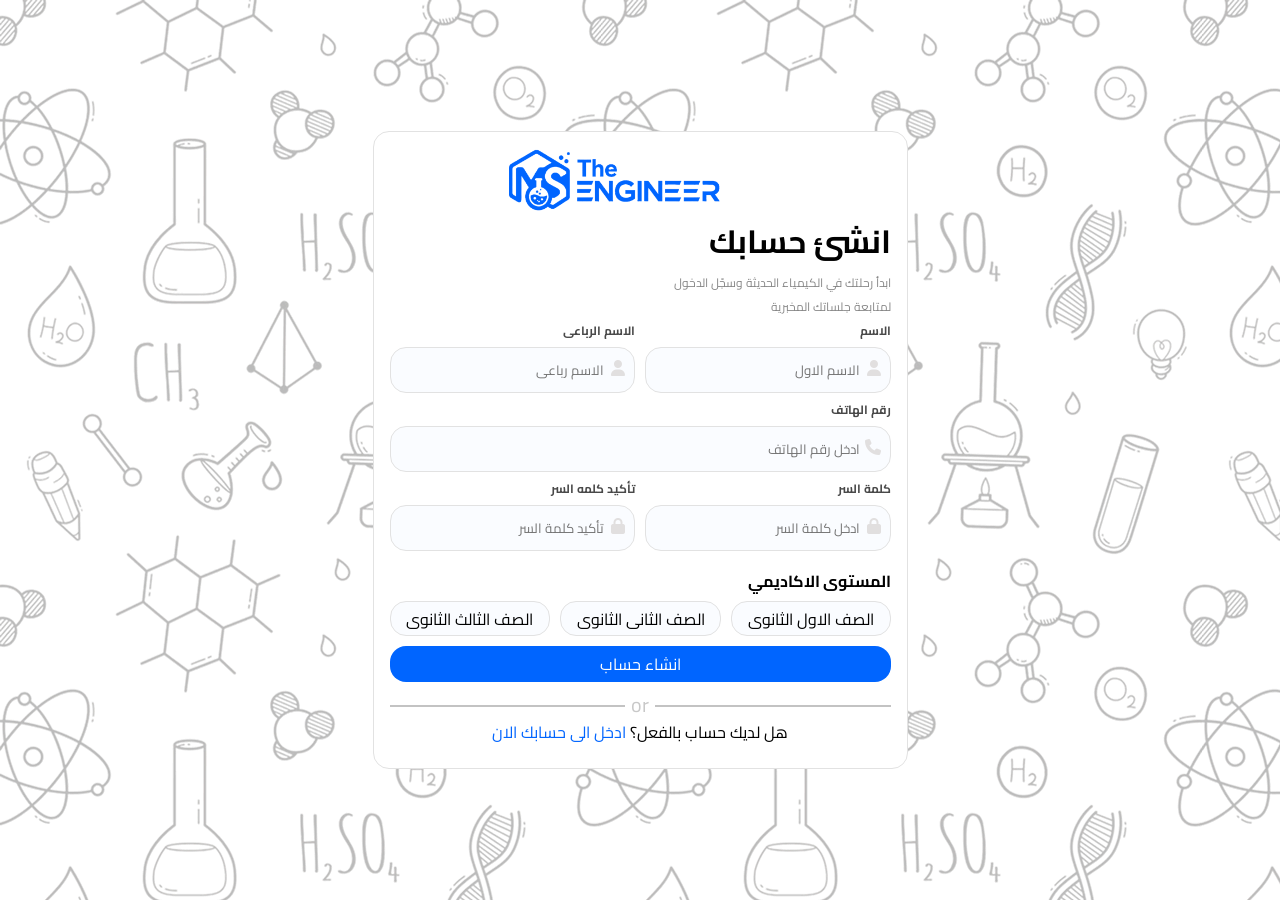
<file: index.html>
<!doctype html>
<html lang="ar">
  <head>
    <meta charset="UTF-8" />
    <meta name="viewport" content="width=device-width, initial-scale=1.0" />
    <meta
      name="description"
      content="أنشئ حسابًا جديدًا في منصة البشمهندس محمد صبري للاستفادة من الدروس والاختبارات التعليمية."
    />
    <meta
      name="keywords"
      content="محمد صبري, البشمهندس محمد صبري, منصة محمد صبري, تعليم, ثانوية عامة, الصف الأول الثانوي, الصف الثاني الثانوي, الصف ال   ثالث الثانوي, دروس, مراجعات, اختبارات"
    />
    <link rel="icon" href="Images/icon.png" />
    <meta name="author" content="Mohamed Shehta" />
    <title>انشاء الحساب | البشمهندس محمد صبرى</title>
    <link
      rel="stylesheet"
      href="https://cdnjs.cloudflare.com/ajax/libs/font-awesome/6.7.2/css/all.min.css"
    />
    <link rel="preconnect" href="https://fonts.googleapis.com" />
    <link rel="preconnect" href="https://fonts.gstatic.com" crossorigin />
    <link
      href="https://fonts.googleapis.com/css2?family=Cairo:wght@200..1000&family=DM+Sans:ital,opsz,wght@0,9..40,100..1000;1,9..40,100..1000&family=Inter:ital,opsz,wght@0,14..32,100..900;1,14..32,100..900&family=Nunito+Sans:ital,opsz,wght@0,6..12,200..1000;1,6..12,200..1000&family=Playfair+Display:ital,wght@0,400..900;1,400..900&display=swap"
      rel="stylesheet"
    />
    <link rel="stylesheet" href="CSS/register.css" />
    <script src="JS/register.js" defer></script>
  </head>
  <body>
    <main>
      <form action="">
        <div class="box-logo">
          <img src="Images/logo.png" alt="logo" loading="lazy" />
        </div>
        <div class="container-data">
          <div class="box-content">
            <h1>انشئ حسابك</h1>
            <p>
              ابدأ رحلتك في الكيمياء الحديثة وسجّل الدخول<br />
              لمتابعة جلساتك المخبرية
            </p>
          </div>
          <div class="box-input-one">
            <label for="n">الاسم</label>
            <div class="input-box">
              <i class="fa-solid fa-user" aria-hidden="true"></i>
              <input type="text" id="n" placeholder="الاسم الاول" name="name" />
            </div>
            <div class="error-name"></div>
          </div>
          <div class="box-input-two">
            <label for="fn">الاسم الرباعى</label>
            <div class="input-box">
              <i class="fa-solid fa-user" aria-hidden="true"></i>
              <input
                type="text"
                id="fn"
                placeholder="الاسم رباعى"
                name="full-name"
              />
            </div>
            <div class="error-name"></div>
          </div>
          <div class="box-input-three">
            <label for="p">رقم الهاتف</label>
            <div class="input-box">
              <i class="fa-solid fa-phone" aria-hidden="true"></i>
              <input
                type="tel"
                id="p"
                placeholder="ادخل رقم الهاتف"
                name="phone"
              />
            </div>
            <div class="error-phone"></div>
          </div>
          <div>
            <button type="button">&lt; التالي</button>
          </div>
        </div>
        <div class="section-two">
          <div class="box-input-four">
            <label for="pass">كلمة السر</label>
            <div class="input-box">
              <i class="fa-solid fa-lock" aria-hidden="true"></i>
              <input
                type="text"
                name="password"
                placeholder="ادخل كلمة السر"
                id="pass"
              />
            </div>
            <div class="password"></div>
          </div>
          <div class="box-input-five">
            <label for="passwo">تأكيد كلمه السر</label>
            <div class="input-box">
              <i class="fa-solid fa-lock" aria-hidden="true"></i>
              <input
                type="text"
                name="password"
                placeholder="تأكيد كلمة السر"
                id="passwo"
              />
            </div>
            <div class="error-password"></div>
          </div>
          <div class="grades">
            <label>المستوى الاكاديمي</label>
            <div
              class="grade one"
              role="checkbox"
              aria-checked="true"
              tabindex="0"
            >
              الصف الاول الثانوى
            </div>
            <div class="grade two" tabindex="0">الصف الثانى الثانوى</div>
            <div class="grade three" tabindex="0">الصف الثالث الثانوى</div>
          </div>
          <div class="sign-up">
            <button type="submit">انشاء حساب</button>
          </div>
        </div>
        <div class="another-option">
          <div class="option-word">or</div>
          <div class="option-two">
            <span> هل لديك حساب بالفعل؟ </span>
            <a href="login.html">ادخل الى حسابك الان</a>
          </div>
        </div>
      </form>
    </main>
  </body>
</html>
</file>
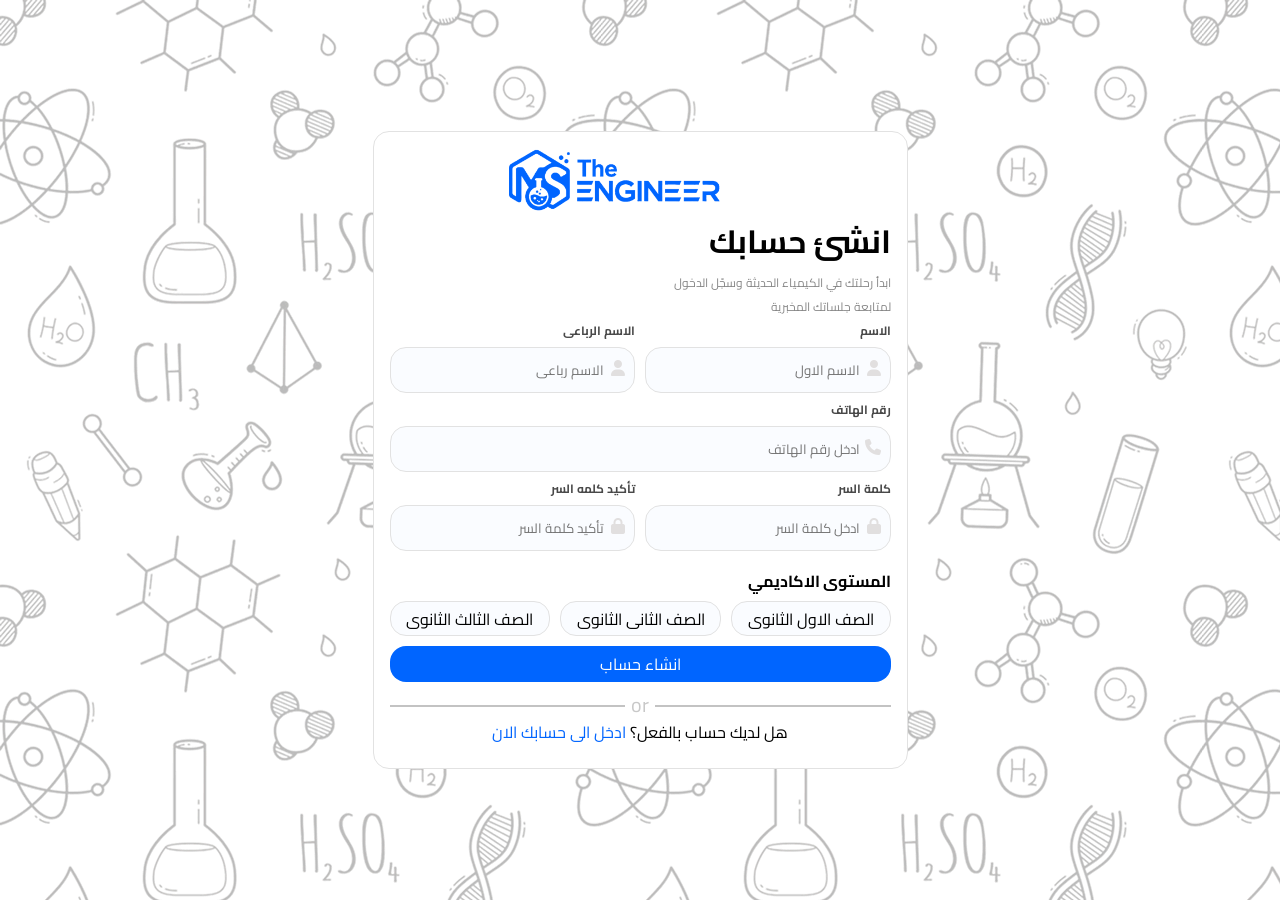
<file: HTML/index.html>
<!doctype html>
<html lang="ar">
  <head>
    <meta charset="UTF-8" />
    <meta name="viewport" content="width=device-width, initial-scale=1.0" />
    <meta
      name="description"
      content="أنشئ حسابًا جديدًا في منصة البشمهندس محمد صبري للاستفادة من الدروس والاختبارات التعليمية."
    />
    <meta
      name="keywords"
      content="محمد صبري, البشمهندس محمد صبري, منصة محمد صبري, تعليم, ثانوية عامة, الصف الأول الثانوي, الصف الثاني الثانوي, الصف ال   ثالث الثانوي, دروس, مراجعات, اختبارات"
    />
    <link rel="icon" href="/Images/icon.png" />
    <meta name="author" content="Mohamed Shehta" />
    <title>انشاء الحساب | البشمهندس محمد صبرى</title>
    <link
      rel="stylesheet"
      href="https://cdnjs.cloudflare.com/ajax/libs/font-awesome/6.7.2/css/all.min.css"
    />
    <link rel="preconnect" href="https://fonts.googleapis.com" />
    <link rel="preconnect" href="https://fonts.gstatic.com" crossorigin />
    <link
      href="https://fonts.googleapis.com/css2?family=Cairo:wght@200..1000&family=DM+Sans:ital,opsz,wght@0,9..40,100..1000;1,9..40,100..1000&family=Inter:ital,opsz,wght@0,14..32,100..900;1,14..32,100..900&family=Nunito+Sans:ital,opsz,wght@0,6..12,200..1000;1,6..12,200..1000&family=Playfair+Display:ital,wght@0,400..900;1,400..900&display=swap"
      rel="stylesheet"
    />
    <link rel="stylesheet" href="/CSS/register.css" />
    <script src="/JS/register.js" defer></script>
  </head>
  <body>
    <main>
      <form action="">
        <div class="box-logo">
          <img src="/Images/logo.png" alt="logo" loading="lazy" />
        </div>
        <div class="container-data">
          <div class="box-content">
            <h1>انشئ حسابك</h1>
            <p>
              ابدأ رحلتك في الكيمياء الحديثة وسجّل الدخول<br />
              لمتابعة جلساتك المخبرية
            </p>
          </div>
          <div class="box-input-one">
            <label for="n">الاسم</label>
            <div class="input-box">
              <i class="fa-solid fa-user" aria-hidden="true"></i>
              <input type="text" id="n" placeholder="الاسم الاول" name="name" />
            </div>
            <div class="error-name"></div>
          </div>
          <div class="box-input-two">
            <label for="fn">الاسم الرباعى</label>
            <div class="input-box">
              <i class="fa-solid fa-user" aria-hidden="true"></i>
              <input
                type="text"
                id="fn"
                placeholder="الاسم رباعى"
                name="full-name"
              />
            </div>
            <div class="error-name"></div>
          </div>
          <div class="box-input-three">
            <label for="p">رقم الهاتف</label>
            <div class="input-box">
              <i class="fa-solid fa-phone" aria-hidden="true"></i>
              <input
                type="tel"
                id="p"
                placeholder="ادخل رقم الهاتف"
                name="phone"
              />
            </div>
            <div class="error-phone"></div>
          </div>
          <div>
            <button type="button">&lt; التالي</button>
          </div>
        </div>
        <div class="section-two">
          <div class="box-input-four">
            <label for="pass">كلمة السر</label>
            <div class="input-box">
              <i class="fa-solid fa-lock" aria-hidden="true"></i>
              <input
                type="text"
                name="password"
                placeholder="ادخل كلمة السر"
                id="pass"
              />
            </div>
            <div class="password"></div>
          </div>
          <div class="box-input-five">
            <label for="passwo">تأكيد كلمه السر</label>
            <div class="input-box">
              <i class="fa-solid fa-lock" aria-hidden="true"></i>
              <input
                type="text"
                name="password"
                placeholder="تأكيد كلمة السر"
                id="passwo"
              />
            </div>
            <div class="error-password"></div>
          </div>
          <div class="grades">
            <label>المستوى الاكاديمي</label>
            <div
              class="grade one"
              role="checkbox"
              aria-checked="true"
              tabindex="0"
            >
              الصف الاول الثانوى
            </div>
            <div class="grade two" tabindex="0">الصف الثانى الثانوى</div>
            <div class="grade three" tabindex="0">الصف الثالث الثانوى</div>
          </div>
          <div class="sign-up">
            <button type="submit">انشاء حساب</button>
          </div>
        </div>
        <div class="another-option">
          <div class="option-word">or</div>
          <div class="option-two">
            <span> هل لديك حساب بالفعل؟ </span>
            <a href="login.html">ادخل الى حسابك الان</a>
          </div>
        </div>
      </form>
    </main>
  </body>
</html>
</file>
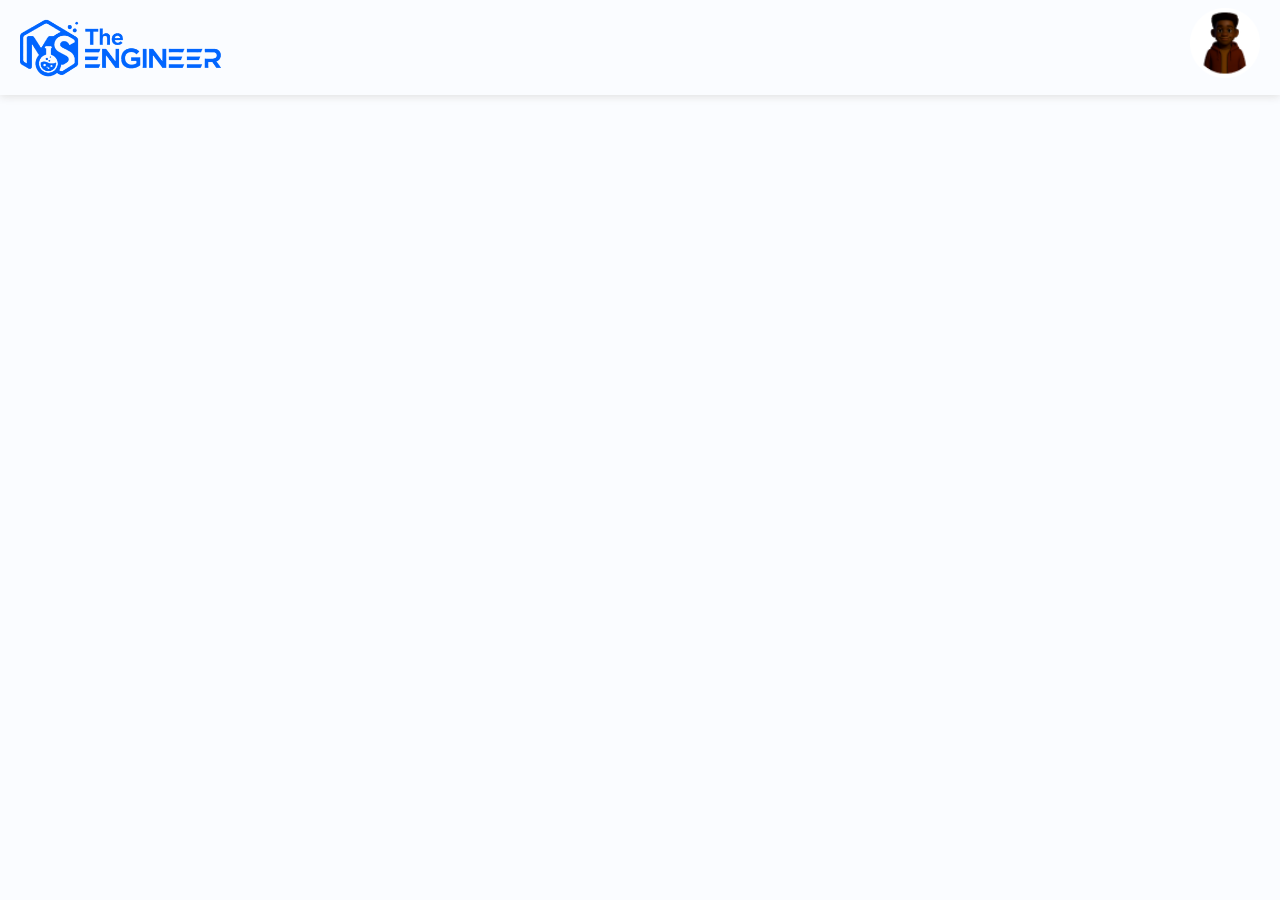
<file: lecture.html>
<!doctype html>
<html lang="en">
  <head>
    <meta charset="UTF-8" />

    <meta name="viewport" content="width=device-width, initial-scale=1.0" />

    <meta
      name="description"
      content="محاضرات الكيمياء للمرحلة الثانوية مع البشمهندس محمد صبري. شاهد الدروس التعليمية، المراجعات، وحمّل المذكرات وملفات PDF."
    />

    <meta
      name="keywords"
      content="محاضرات الكيمياء, فيديوهات تعليمية, محمد صبري, منصة تعليمية, مذكرات, ملفات PDF, دروس الكيمياء, الصف الأول الثانوي, الصف الثاني الثانوي, الصف الثالث الثانوي"
    />

    <meta name="author" content="Mohamed Shehta" />

    <title>المحاضرات | البشمهندس محمد صبري</title>

    <link rel="icon" href="Images/icon.png" />

    <link
      rel="stylesheet"
      href="https://cdnjs.cloudflare.com/ajax/libs/font-awesome/6.7.2/css/all.min.css"
    />

    <link rel="preconnect" href="https://fonts.googleapis.com" />
    <link rel="preconnect" href="https://fonts.gstatic.com" crossorigin />

    <link
      href="https://fonts.googleapis.com/css2?family=Cairo:wght@200..1000&family=DM+Sans:ital,opsz,wght@0,9..40,100..1000;1,9..40,100..1000&family=Inter:ital,opsz,wght@0,14..32,100..900;1,14..32,100..900&family=Nunito+Sans:ital,opsz,wght@0,6..12,200..1000;1,6..12,200..1000&family=Playfair+Display:ital,wght@0,400..900;1,400..900&display=swap"
      rel="stylesheet"
    />

    <link rel="stylesheet" href="CSS/lecture.css" />

    <script src="JS/lecture.js" defer></script>
  </head>
  <body>
    <header></header>
    <main></main>
  </body>
</html>
</file>
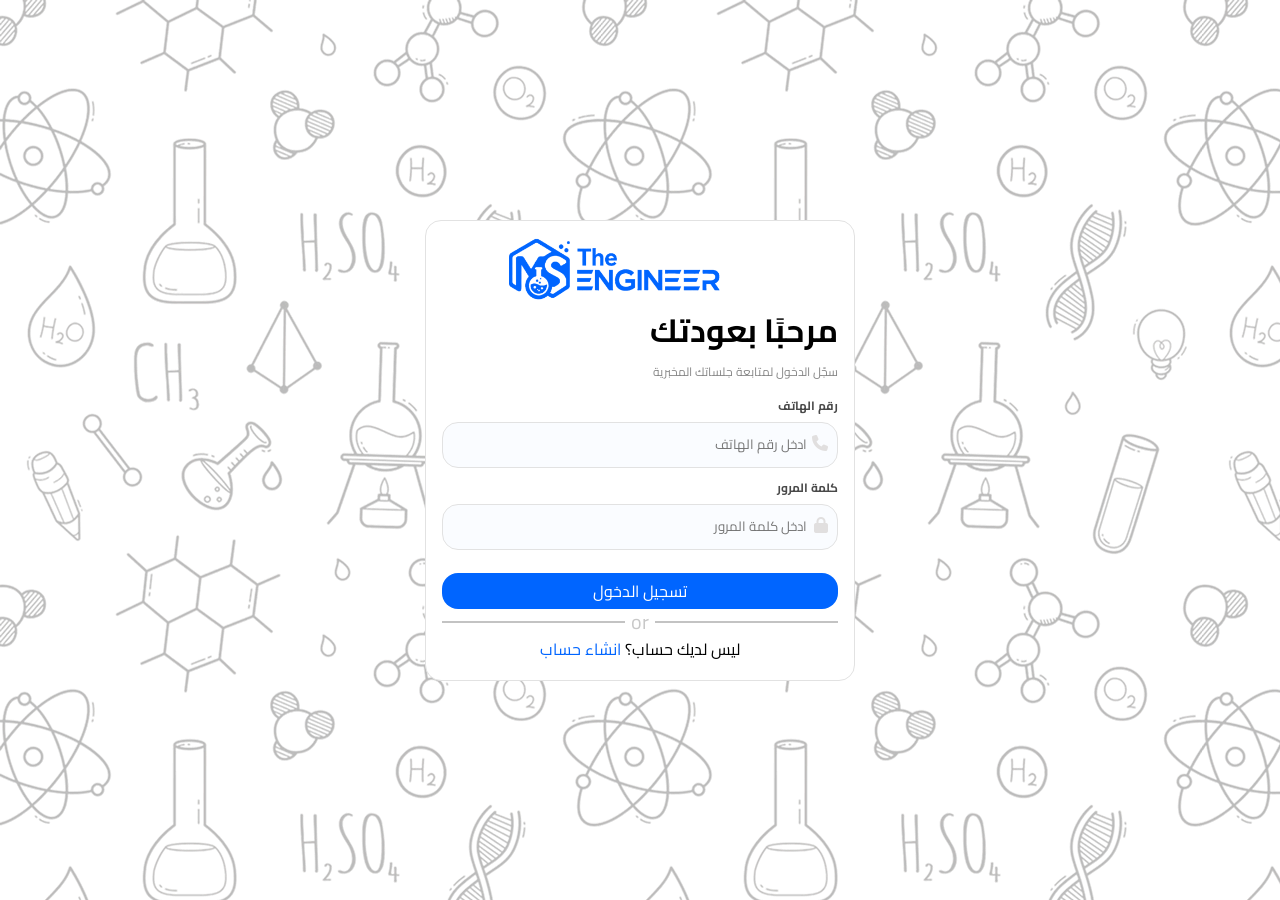
<file: login.html>
<!doctype html>
<html lang="ar">
  <head>
    <meta charset="UTF-8" />
    <meta name="viewport" content="width=device-width, initial-scale=1.0" />
    <meta
      name="description"
      content="سجل الدخول إلى المنصة التعليمية للوصول إلى الدروس والاختبارات ومتابعة تقدمك."
    />
    <meta />

    <meta
      name="keywords"
      content="محمد صبري, البشمهندس فى الكيمياء,البشمهندس محمد صبري, منصة محمد صبري, تعليم, ثانوية عامة, الصف الأول الثانوي, الصف الثاني الثانوي, الصف الثالث الثانوي, دروس, مراجعات, اختبارات"
    />
    <link rel="icon" href="Images/icon.png" />
    <meta name="author" content="Mohamed Shehta" />
    <title>تسجيل الدخول | البشمهندس محمد صبرى</title>
    <link
      rel="stylesheet"
      href="https://cdnjs.cloudflare.com/ajax/libs/font-awesome/6.7.2/css/all.min.css"
    />
    <link rel="preconnect" href="https://fonts.googleapis.com" />
    <link rel="preconnect" href="https://fonts.gstatic.com" crossorigin />
    <link
      href="https://fonts.googleapis.com/css2?family=Cairo:wght@200..1000&family=DM+Sans:ital,opsz,wght@0,9..40,100..1000;1,9..40,100..1000&family=Inter:ital,opsz,wght@0,14..32,100..900;1,14..32,100..900&family=Nunito+Sans:ital,opsz,wght@0,6..12,200..1000;1,6..12,200..1000&family=Playfair+Display:ital,wght@0,400..900;1,400..900&display=swap"
      rel="stylesheet"
    />
    <link rel="stylesheet" href="CSS/login.css" />
    <script src="JS/login.js" defer></script>
  </head>
  <body>
    <main>
      <form action="">
        <div class="content-box">
          <div class="box-logo">
            <img src="Images/logo.png" alt="logo" loading="lazy" />
          </div>
          <div class="content">
            <h1>مرحبًا بعودتك</h1>
            <p>سجّل الدخول لمتابعة جلساتك المخبرية</p>
          </div>
        </div>
        <div class="inputs-box">
          <div class="input-one">
            <label for="n">رقم الهاتف</label>
            <div class="input-box">
              <i class="fa-solid fa-phone" aria-hidden="true"></i>
              <input
                type="tel"
                name="number"
                id="n"
                placeholder="ادخل رقم الهاتف"
              />
            </div>
          </div>
          <div class="input-two">
            <label for="passwor">كلمة المرور</label>
            <div class="input-box">
              <i class="fa-solid fa-lock" aria-hidden="true"></i>
              <input
                type="password"
                name="password"
                id="passwor"
                placeholder="ادخل كلمة المرور"
              />
            </div>
            <div class="warn"></div>
          </div>
        </div>
        <div class="section-option">
          <div><button type="submit">تسجيل الدخول</button></div>
          <div class="option">or</div>
          <div class="option-two">
            <span>ليس لديك حساب؟</span>
            <a href="index.html">انشاء حساب</a>
          </div>
        </div>
      </form>
    </main>
  </body>
</html>
</file>
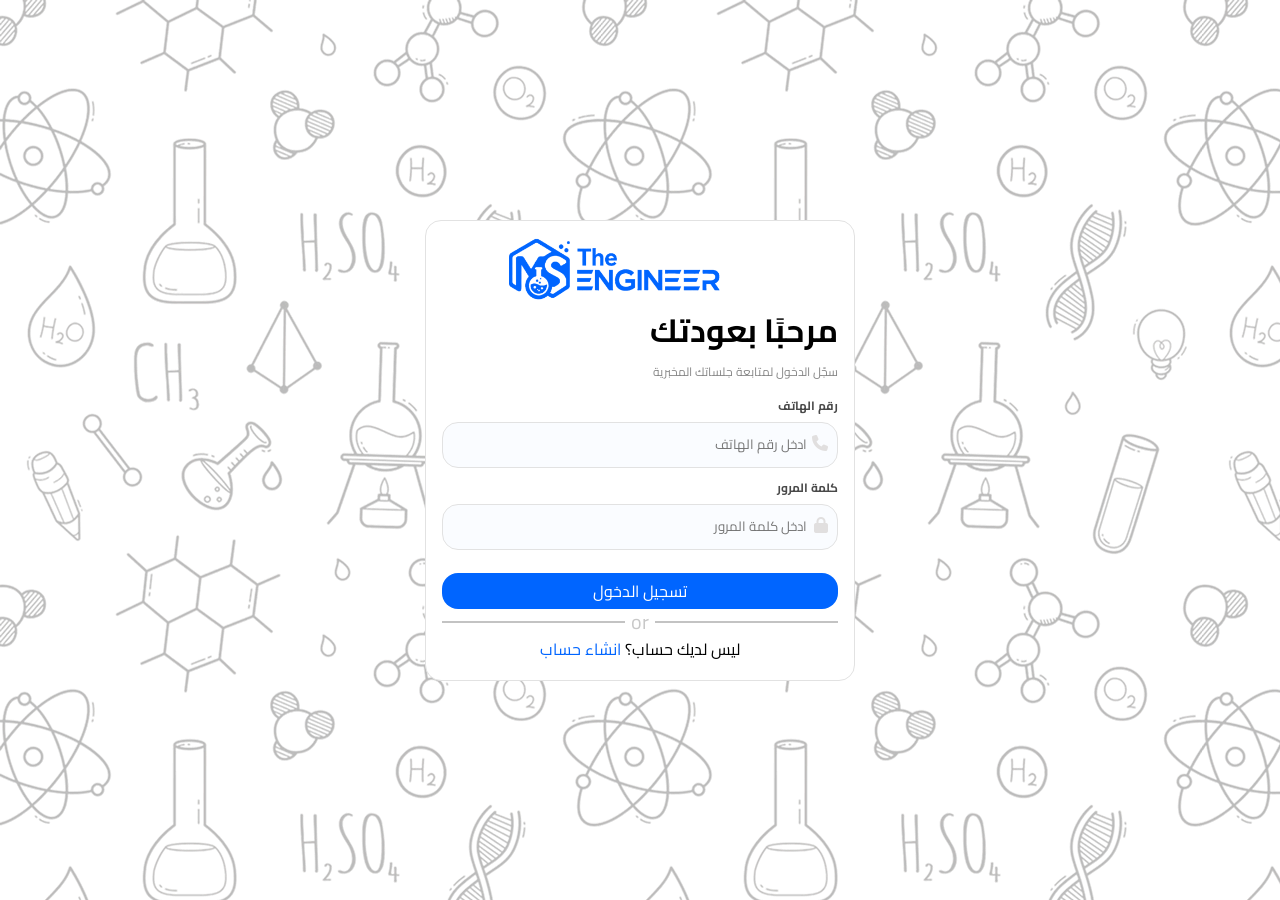
<file: HTML/login.html>
<!doctype html>
<html lang="ar">
  <head>
    <meta charset="UTF-8" />
    <meta name="viewport" content="width=device-width, initial-scale=1.0" />
    <meta
      name="description"
      content="سجل الدخول إلى المنصة التعليمية للوصول إلى الدروس والاختبارات ومتابعة تقدمك."
    />
    <meta />

    <meta
      name="keywords"
      content="محمد صبري, البشمهندس فى الكيمياء,البشمهندس محمد صبري, منصة محمد صبري, تعليم, ثانوية عامة, الصف الأول الثانوي, الصف الثاني الثانوي, الصف الثالث الثانوي, دروس, مراجعات, اختبارات"
    />
    <link
      rel="icon"
      href="/Images/icon.png"
    />
    <meta name="author" content="Mohamed Shehta" />
    <title>تسجيل الدخول | البشمهندس محمد صبرى</title>
    <link
      rel="stylesheet"
      href="https://cdnjs.cloudflare.com/ajax/libs/font-awesome/6.7.2/css/all.min.css"
    />
    <link rel="preconnect" href="https://fonts.googleapis.com" />
    <link rel="preconnect" href="https://fonts.gstatic.com" crossorigin />
    <link
      href="https://fonts.googleapis.com/css2?family=Cairo:wght@200..1000&family=DM+Sans:ital,opsz,wght@0,9..40,100..1000;1,9..40,100..1000&family=Inter:ital,opsz,wght@0,14..32,100..900;1,14..32,100..900&family=Nunito+Sans:ital,opsz,wght@0,6..12,200..1000;1,6..12,200..1000&family=Playfair+Display:ital,wght@0,400..900;1,400..900&display=swap"
      rel="stylesheet"
    />
    <link rel="stylesheet" href="/CSS/login.css" />
    <script src="/JS/login.js" defer></script>
  </head>
  <body>
    <main>
      <form action="">
        <div class="content-box">
          <div class="box-logo">
            <img src="/Images/logo.png" alt="logo" loading="lazy" />
          </div>
          <div class="content">
            <h1>مرحبًا بعودتك</h1>
            <p>سجّل الدخول لمتابعة جلساتك المخبرية</p>
          </div>
        </div>
        <div class="inputs-box">
          <div class="input-one">
            <label for="n">رقم الهاتف</label>
            <div class="input-box">
              <i class="fa-solid fa-phone" aria-hidden="true"></i>
              <input
                type="tel"
                name="number"
                id="n"
                placeholder="ادخل رقم الهاتف"
              />
            </div>
          </div>
          <div class="input-two">
            <label for="passwor">كلمة المرور</label>
            <div class="input-box">
              <i class="fa-solid fa-lock" aria-hidden="true"></i>
              <input
                type="password"
                name="password"
                id="passwor"
                placeholder="ادخل كلمة المرور"
              />
            </div>
            <div class="warn"></div>
          </div>
        </div>
        <div class="section-option">
          <div><button type="submit">تسجيل الدخول</button></div>
          <div class="option">or</div>
          <div class="option-two">
            <span>ليس لديك حساب؟</span>
            <a href="/HTML/index.html">انشاء حساب</a>
          </div>
        </div>
      </form>
    </main>
  </body>
</html>
</file>
<file: CSS/register.css>
* {
  padding: 0;
  margin: 0;
  box-sizing: border-box;
  -moz-box-sizing: border-box;
  -webkit-box-sizing: border-box;
  -ms-box-sizing: border-box;
  font-family: "cairo", Arial, Helvetica, sans-serif;
  direction: rtl;
  text-decoration: none;
}

body {
  width: 100vw;
  height: 100vh;
  display: grid;
  place-items: center;
  background-image:
    url("../Images/backgroundbody.png"), url("../Images/backgroundbody.png"),
    url("../Images/backgroundbody.png");
}
main {
  width: 100%;
  height: 100%;
  display: grid;
  place-items: center;
}
form {
  background-color: #ffffff;
  height: auto;
  display: grid;
  grid-template-columns: 1fr;
  grid-template-rows: repeat(3, auto);
  row-gap: 10px;
  border: 1px solid #e2e2e2;
  border-radius: 16px;
}

.box-logo {
  width: 300px;
  height: 63px;
  margin: auto;
}

img {
  width: 100%;
  height: 100%;
  object-fit: contain;
}

.container-data {
  width: 100%;
  height: auto;
  display: grid;
  grid-template-columns: 1fr;
  grid-template-rows: repeat(5, auto);
  row-gap: 10px;
}

.section-two {
  width: 100%;
  height: auto;
  display: grid;
  grid-template-columns: 1fr;
  grid-template-rows: repeat(4, auto);
  row-gap: 10px;
}

.box-content {
  width: 100%;
  height: auto;
}

p {
  font-size: 12px;
  line-height: 24px;
  color: #878787;
}

.inpust-box {
  width: 100%;
  height: auto;
  display: grid;
  grid-template-columns: 1fr;
  grid-template-rows: repeat(2, auto);
}

.box-input-one,
.box-input-two,
.box-input-three,
.box-input-four,
.box-input-five {
  width: 100%;
  height: auto;
  display: grid;
  grid-template-columns: 1fr;
  grid-template-rows: repeat(2, auto);
  row-gap: 5px;
}

label {
  font-size: 12px;
  font-weight: bold;
  color: #494949;
}

.input-box {
  width: 100%;
  min-height: 46px;
  position: relative;
}

input {
  width: 100%;
  height: 46px;
  background-color: #fafcff;
  border: 1px solid #e2e2e2;
  border-radius: 16px;
  padding-right: 30px;
}

.hidden-placeholder::placeholder {
  color: transparent;
}

i {
  width: 20px;
  height: 20px;
  position: absolute;
  bottom: 50%;
  right: 10px;
  transform: translateY(50%);
  color: #e1dfdf;
}

.grades {
  width: 100%;
  height: auto;
  display: grid;
  grid-template-columns: 1fr;
  grid-template-rows: repeat(4, auto);
}

.grades label {
  color: black;
  font-size: 16px;
  height: 35px;
}

.grades div {
  width: 100%;
  height: 35px;
  text-align: center;
  line-height: 35px;
  background-color: #fafcff;
  border: 1px solid #e2e2e2;
  border-radius: 16px;
}

button {
  width: 100%;
  height: 36px;
  border: none;
  border-radius: 16px;
  background-color: #0065ff;
  color: white;
  font-size: 16px;
}

.another-option {
  width: 100%;
  height: 60px;
}

.option-word {
  text-align: center;
  font-size: 20px;
  color: #c8c8c8;
  position: relative;
  height: 25px;
  line-height: 25px;
}

.option-word::before {
  content: "";
  width: calc((100% - 30px) / 2);
  height: 1px;
  background-color: #878787;
  position: absolute;
  left: 0;
  top: 50%;
  transform: translateY(50%);
}

.option-word::after {
  content: "";
  width: calc((100% - 30px) / 2);
  height: 1px;
  background-color: #878787;
  position: absolute;
  right: 0;
  top: 50%;
  transform: translateY(50%);
}

.option-two {
  width: 100%;
  text-align: center;
}

a {
  color: #0065ff;
}

/* Extra Small Devices (Phones) */
@media (max-width: 576px) {
  form {
    width: calc(100% - 30px);
    margin: auto;
    padding: 16px;
  }
  .grades {
    row-gap: 6px;
  }
}

/* Small Devices (Large Phones) 
Medium Devices (Tablets) 
Large Devices (Laptops) 
Extra Large Devices (Desktops)  */
@media (min-width: 577px) {
  form {
    width: 535px;
    margin: auto;
    padding: 16px;
    row-gap: 0;
  }

  .container-data {
    grid-template-columns: repeat(2, auto);
    grid-template-areas:
      "content content"
      "one two"
      "three three";
    column-gap: 10px;
    row-gap: 0px;
  }

  .box-content {
    grid-area: content;
  }

  .box-input-one {
    grid-area: one;
  }

  .box-input-two {
    grid-area: two;
  }

  .box-input-three {
    grid-area: three;
  }

  .section-two {
    display: grid;
    grid-template-columns: repeat(2, auto);
    grid-template-areas:
      "password confirmpassword"
      "grades grades"
      "signUp signUp";
    gap: 10px;
  }

  .box-input-four {
    grid-area: password;
  }
  .box-input-five {
    grid-area: confirmpassword;
  }
  .grades {
    grid-area: grades;
    grid-template-columns: repeat(3, auto);
    grid-template-areas: "head head head" "gradeone gradetwo gradethree";
    column-gap: 10px;
  }
  .grades label {
    grid-area: head;
  }

  .one {
    grid-area: gradeone;
  }

  .two {
    grid-area: gradetwo;
  }

  .three {
    grid-area: gradethree;
  }
  .sign-up {
    grid-area: signUp;
  }
}
</file>
<file: CSS/lecture.css>
* {
  padding: 0;
  margin: 0;
  box-sizing: border-box;
  -moz-box-sizing: border-box;
  -webkit-box-sizing: border-box;
  -ms-box-sizing: border-box;
  font-family: "cairo", Arial, Helvetica, sans-serif;
  direction: rtl;
  text-decoration: none;
  list-style: none;
}

body {
  background-color: #fafcff;
  display: grid;
  grid-template-columns: 1fr;
  grid-template-rows: repeat(3, auto);
}

header {
  display: flex;
  justify-content: space-between;
  align-items: center;
  direction: ltr;
  height: 95px;
  padding: 16px 20px;
  box-shadow: 0 2px 8px #e2e2e2;
}

header .hamburger {
  display: none;
}

main {
  padding: 8px;
  display: grid;
  grid-template-columns: 1fr;
  grid-template-rows: repeat(2, auto);
  row-gap: 10px;
}

.top-section {
  display: grid;
}

.top-section h1 {
  color: #0065ff;
}

.data {
  background-color: white;
  display: grid;
  grid-template-columns: repeat(4, auto);
  grid-template-rows: auto;
  border: 2px solid #0065ff;
  border-radius: 16px;
}

.data > div {
  display: grid;
  place-items: center;
}

.data .num {
  font-weight: bold;
  color: #0065ff;
}

.video-num,
.pdf-num {
  position: relative;
}

.video-num::before,
.pdf-num::before {
  content: "";
  position: absolute;
  width: 2px;
  height: 100%;
  background-color: #0065ff;
  left: 0;
  top: 0;
}

.video-num::after {
  content: "";
  position: absolute;
  width: 2px;
  height: 100%;
  background-color: #0065ff;
  right: 0;
  top: 0;
}

.video {
  background-color: white;
  border: 1px solid #e2e2e2;
  border-radius: 16px;
}

.video video {
  border-top-left-radius: 16px;
  border-top-right-radius: 16px;
  width: 100%;
}

.video p {
  padding-right: 10px;
}

.data .title,
p {
  opacity: 0.5;
}

.container {
  padding: 8px;
  display: grid;
  grid-template-columns: 1fr;
  grid-template-rows: repeat(4, auto);
  row-gap: 10px;
}

.box {
  background-color: white;
  border: 1px solid #e2e2e2;
  border-radius: 16px;
  padding: 8px;
  display: grid;
  grid-template-columns: 1fr;
  grid-template-rows: repeat(2, auto);
}

.section-attachments {
  display: none;
  grid-template-columns: 1fr;
  grid-template-rows: repeat(4, auto);
  row-gap: 10px;
  margin-top: 10px;
}

.hidden {
  display: grid;
}

.rotate {
  transform: rotate(180deg);
}

.section-title,
.section-video,
.section-summary,
.section-question,
.section-solve {
  background-color: #fafcff;
  border: 1px solid #e2e2e2;
  border-radius: 16px;
  padding: 8px;
  display: grid;
  grid-template-columns: auto 1fr;
  grid-template-rows: auto;
  align-items: center;
  /* justify-content: space-between; */
}

.box-data {
  display: grid;
  grid-template-columns: auto 1fr;
  grid-template-rows: auto;
  grid-template-areas: "icon title";
  align-content: center;
  column-gap: 8px;
  /* width: auto; */
  align-items: center;
}

.data .num {
  font-size: 12px;
}

.box-data img,
.box-data span {
  grid-area: icon;
}

.box-data div {
  grid-area: title;
}

.box-data span {
  background-color: white;
  border: 2px solid #0065ff;
  color: #0065ff;
  border-radius: 16px;
}

.section-title .buttons {
  display: grid;
  grid-template-columns: repeat(3, auto);
  grid-template-rows: auto;
  column-gap: 8px;
  align-items: center;
}

.buttons :nth-child(1),
.section-question a {
  background-color: #fff8f3;
  border-color: #e8660f;
  color: #e8660f;
}

.buttons :nth-child(2),
.section-solve a {
  background-color: #fcf9ff;
  border-color: #7134c0;
  color: #7134c0;
}

.section-video a {
  background-color: #fefffd;
  border-color: #17b26a;
  color: #17b26a;
}

.section-summary a {
  background-color: #f6faff;
  border-color: #2e90fa;
  color: #2e90fa;
}

.buttons div,
.container a {
  border: 2px solid;
  border-radius: 16px;
}

.section-title .buttons,
.section-video a,
.section-summary a,
.section-question a,
.section-solve a {
  justify-self: flex-end;
}

@media (max-width: 576px) {
  header .logo {
    width: 200px;
  }

  header .person {
    width: 50px;
    height: 50px;
  }

  .top-section {
    grid-template-columns: 1fr;
    grid-template-rows: repeat(4, auto);
    grid-template-areas: "head" "video" "description" "num";
    row-gap: 10px;
  }

  h1 {
    grid-area: head;
  }

  .video {
    grid-area: video;
  }

  .top-section p {
    grid-area: description;
  }

  .top-section .data {
    grid-area: num;
  }

  .video video {
    width: 100%;
    height: auto;
    aspect-ratio: 16 / 9;
    object-fit: cover;
  }

  .top-section h1 {
    font-size: 16px;
    font-weight: bold;
  }

  .top-section p,
  .video p,
  .data .num,
  .container p {
    font-size: 12px;
  }

  .data > div {
    padding: 8px 0;
  }

  .data .title {
    font-size: 9px;
  }

  h2 {
    font-size: 14px;
    font-weight: bold;
  }

  .box-data span {
    padding: 0px 13px;
    font-size: 16px;
    font-weight: bold;
  }

  h3 {
    font-weight: bold;
    font-size: 12px;
  }

  .buttons div,
  .section-video a,
  .section-summary a,
  .section-question a,
  .section-solve a {
    padding: 0px 8px;
    font-size: 12px;
  }
}

@media (min-width: 577px) and (max-width: 768px) {
  header .logo {
    width: 200px;
  }

  header .person {
    width: 50px;
    height: 50px;
  }

  main {
    padding: 32px;
  }

  .top-section {
    grid-template-columns: auto auto;
    grid-template-rows: repeat(3, auto);
    grid-template-areas: "head video" "description video" "num video";
    gap: 10px;
    justify-content: space-between;
  }

  h1 {
    grid-area: head;
  }

  .video {
    grid-area: video;
  }

  .top-section p {
    grid-area: description;
    max-width: 400px;
  }

  .top-section .data {
    grid-area: num;
  }

  .top-section h1 {
    font-size: 28px;
    font-weight: bold;
  }

  .video {
    width: 300px;
    height: 280px;
    max-width: 100%;
  }

  .video video {
    width: 300px;
    height: 220px;
    max-width: 100%;
    object-fit: cover;
  }

  .top-section p,
  .video p,
  .data .num,
  .container p {
    font-size: 18px;
  }

  .data .title {
    font-size: 15px;
  }

  h2 {
    font-size: 24px;
    font-weight: bold;
  }
/* // */
  .box-data span {
    padding: 0px 13px;
    font-size: 16px;
    font-weight: bold;
  }

  h3 {
    font-weight: bold;
    font-size: 17px;
  }

  .buttons div,
  .section-video a,
  .section-summary a,
  .section-question a,
  .section-solve a {
    padding: 4px 15px;
    font-size: 18px;
  }
}

@media (min-width: 769px) {
  header .logo {
    width: 250px;
  }

  header .person {
    width: 70px;
    height: 70px;
  }

  main {
    padding: 32px;
  }

  .top-section {
    grid-template-columns: auto auto;
    grid-template-rows: repeat(3, auto);
    grid-template-areas: "head video" "description video" "num video";
    gap: 10px;
    justify-content: space-between;
  }

  h1 {
    grid-area: head;
  }

  .video {
    grid-area: video;
  }

  .top-section p {
    grid-area: description;
    max-width: 500px;
  }

  .top-section .data {
    grid-area: num;
  }

  .top-section h1 {
    font-size: 32px;
    font-weight: bold;
  }

  .video {
    width: 400px;
    height: 280px;
    max-width: 100%;
  }

  .video video {
    width: 400px;
    height: 220px;
    max-width: 100%;
    object-fit: cover;
  }

  .top-section p,
  .video p,
  .data .num,
  .container p,
  .data .title {
    font-size: 24px;
  }

  .data .num {
    font-size: 32px;
  }

  h2 {
    font-size: 30px;
    font-weight: bold;
  }

  .box-data span {
    padding: 10px 20px;
    font-size: 16px;
    font-weight: bold;
  }

  h3 {
    font-weight: bold;
    font-size: 22px;
  }

  .buttons div,
  .section-video a,
  .section-summary a,
  .section-question a,
  .section-solve a {
    padding: 8px 20px;
    font-size: 24px;
  }
}
</file>
<file: CSS/login.css>
* {
  padding: 0;
  margin: 0;
  box-sizing: border-box;
  -moz-box-sizing: border-box;
  -webkit-box-sizing: border-box;
  -ms-box-sizing: border-box;
  font-family: "cairo", Arial, Helvetica, sans-serif;
  direction: rtl;
  text-decoration: none;
}

body {
  width: 100vw;
  height: 100vh;
  display: grid;
  place-items: center;
  background-image:
    url("../Images/backgroundbody.png"), url("../Images/backgroundbody.png"),
    url("../Images/backgroundbody.png");
}

main {
  width: 100%;
  height: 100%;
  display: grid;
  place-items: center;
}

form {
  background-color: #ffffff;
  height: auto;
  display: grid;
  grid-template-columns: 1fr;
  grid-template-rows: repeat(3, auto);
  grid-template-areas: "welcome" "inputs" "option";
  row-gap: 10px;
  border: 1px solid #e2e2e2;
  padding: 16px;
  border-radius: 16px;
}

.content-box {
  grid-area: welcome;
  width: 100%;
  height: auto;
}

.box-logo {
  width: 300px;
  height: 63px;
  margin: auto;
}

img {
  width: 100%;
  height: 100%;
  object-fit: contain;
}
.content {
  width: 100%;
  height: auto;
}
p {
  font-size: 12px;
  line-height: 24px;
  color: #878787;
}

.inputs-box {
  grid-area: inputs;
  width: 100%;
  height: auto;
  display: grid;
  grid-template-columns: 1fr;
  grid-template-rows: repeat(3, auto);
  gap: 8px;
}

.input-one,
.input-two {
  width: 100%;
  height: auto;
  display: grid;
  grid-template-columns: 1fr;
  grid-template-rows: repeat(2, auto);
  row-gap: 5px;
}

label {
  font-size: 12px;
  font-weight: bold;
  color: #494949;
}

.input-box {
  width: 100%;
  min-height: 46px;
  position: relative;
}

input {
  width: 100%;
  height: 46px;
  background-color: #fafcff;
  border: 1px solid #e2e2e2;
  border-radius: 16px;
  padding-right: 30px;
}

.hidden-placeholder::placeholder {
  color: transparent;
}

i {
  width: 20px;
  height: 20px;
  position: absolute;
  bottom: 50%;
  right: 10px;
  transform: translateY(50%);
  color: #e1dfdf;
}

.section-option {
  width: 100%;
  height: auto;
  display: grid;
  grid-template-columns: 1fr;
  grid-template-rows: repeat(3, auto);
}

button {
  width: 100%;
  height: 36px;
  border: none;
  border-radius: 16px;
  background-color: #0065ff;
  color: white;
  font-size: 16px;
}

.option {
  text-align: center;
  font-size: 20px;
  color: #c8c8c8;
  position: relative;
  height: 25px;
  line-height: 25px;
}

.option::before {
  content: "";
  width: calc((100% - 30px) / 2);
  height: 1px;
  background-color: #878787;
  position: absolute;
  left: 0;
  top: 50%;
  transform: translateY(50%);
}

.option::after {
  content: "";
  width: calc((100% - 30px) / 2);
  height: 1px;
  background-color: #878787;
  position: absolute;
  right: 0;
  top: 50%;
  transform: translateY(50%);
}

.option-two {
  width: 100%;
  text-align: center;
}

a {
  color: #0065ff;
}

/* Extra Small Devices (Phones) */
@media (max-width: 576px) {
  form {
    width: calc(100% - 30px);
    margin: auto;
  }
}
/* Small Devices (Large Phones) 
Medium Devices (Tablets) 
Large Devices (Laptops) 
Extra Large Devices (Desktops)  */
@media (min-width: 577px) {
  form {
    width: 430px;
    margin: auto;
  }
}
</file>
